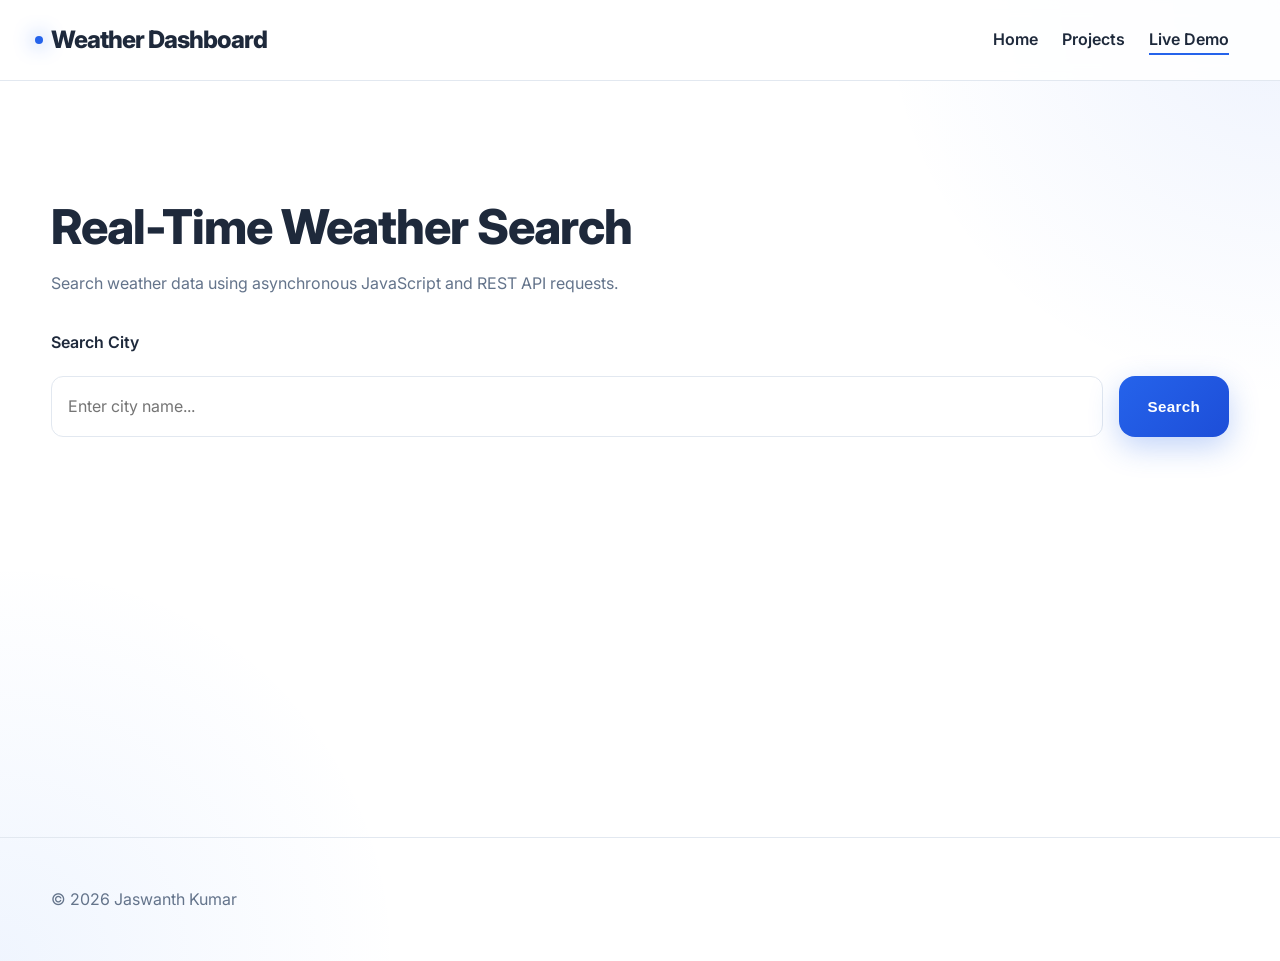
<file: portfolio/weather-demo.html>
<!DOCTYPE html>
<html lang="en">

<head>
  <meta charset="UTF-8" />
  <meta
    name="viewport"
    content="width=device-width, initial-scale=1.0"
  />
  <title>
    Weather Dashboard | Live Demo
  </title>
  <meta
    name="description"
    content="Real-time weather dashboard using JavaScript Fetch API and asynchronous REST API integration."
  />

  <link
  rel="preconnect"
  href="https://fonts.googleapis.com"
/>

<link
  rel="preconnect"
  href="https://fonts.gstatic.com"
  crossorigin
/>

<link
  href="https://fonts.googleapis.com/css2?family=Inter:wght@400;500;600;700;800&display=swap"
  rel="stylesheet"
/>

<link rel="stylesheet" href="styles.css" />

</head>
<body>

  <a
    href="#main-content"
    class="skip-link"
  >
    Skip to main content
  </a>

  <header role="banner">
    <div class="container header-wrapper">
      <h1>
        Weather Dashboard
      </h1>
      <nav aria-label="Primary Navigation">
        <ul>
          <li>
            <a href="index.html">
              Home
            </a>
          </li>
          <li>
            <a href="projects.html">
              Projects
            </a>
          </li>
          <li>
            <a
              href="weather-demo.html"
              aria-current="page"
            >
              Live Demo
            </a>
          </li>
        </ul>
      </nav>

    </div>
  </header>

  <main id="main-content">
    <section class="container todo-section">
      <div class="section-heading">
        <h2>
          Real-Time Weather Search
        </h2>
        <p>
          Search weather data using asynchronous
          JavaScript and REST API requests.
        </p>
      </div>

      <form
        id="weather-form"
        class="todo-form"
      >
        <label for="city-input">
          Search City
        </label>
        <div class="todo-input-group">
          <input
            type="text"
            id="city-input"
            placeholder="Enter city name..."
            required
          />
          <button type="submit" class="button">
            Search
          </button>
        </div>
      </form>

      <section
        id="weather-result"
        class="projects-grid"
        aria-live="polite"
      ></section>
    </section>
  </main>

  <footer>
    <div class="container footer-wrapper">
      <p>
        © 2026 Jaswanth Kumar
      </p>
    </div>
  </footer>

  <script src="weather.js"></script>
</body>
</html>
</file>
<file: portfolio/styles.css>
:root {
  --primary: #2563eb;
  --secondary: #0f172a;
  --background: #ffffff;
  --surface: #f8fafc;
  --text: #1e293b;
  --muted: #64748b;
  --border: #e2e8f0;
  --success: #16a34a;
  --danger: #dc2626;
  --shadow:
    0 10px 30px rgba(0, 0, 0, 0.08);
  --radius: 16px;
  --container-width: 1200px;
  --transition: 0.3s ease;
}

@media (prefers-color-scheme: dark) {
  :root {
    --background: #020617;
    --surface: #0f172a;
    --text: #f8fafc;
    --muted: #94a3b8;
    --border: #1e293b;
    --shadow:
      0 10px 30px rgba(0, 0, 0, 0.4);
  }
}

*,
*::before,
*::after {
  box-sizing: border-box;
}

html {
  scroll-behavior: smooth;
}

body {
  margin: 0;
  font-family:
    "Inter",
    system-ui,
    sans-serif;
  line-height: 1.7;
  background: var(--background);
  color: var(--text);
  transition:
    background var(--transition),
    color var(--transition);
}



body {
  font-family:
    "Inter",
    sans-serif;
}

h1,
h2,
h3,
h4 {
  font-weight: 800;
  letter-spacing: -1px;
  line-height: 1.1;
}
p {
  color: var(--muted);
}
body {
  -webkit-font-smoothing: antialiased;
  text-rendering: optimizeLegibility;
}
.hero-content h2 {
  max-width: 700px;
}



.skip-link {
  position: absolute;
  top: -100px;
  left: 20px;
  background: var(--secondary);
  color: white;
  padding: 1rem;
  z-index: 999;
  border-radius: 10px;
  text-decoration: none;
}

.skip-link:focus {
  top: 20px;
}

:focus-visible {
  outline: 3px solid var(--primary);
  outline-offset: 4px;
}

.container {
  width: min(92%, var(--container-width));
  margin-inline: auto;
}

header {
  position: sticky;
  top: 0;
  z-index: 1000;
  background: rgba(255, 255, 255, 0.85);
  backdrop-filter: blur(10px);
  border-bottom: 1px solid var(--border);
}

@media (prefers-color-scheme: dark) {
  header {
    background: rgba(2, 6, 23, 0.8);
  }
}

.header-wrapper {
  display: flex;
  align-items: center;
  justify-content: space-between;
  min-height: 80px;
}

nav ul {
  display: flex;
  align-items: center;
  gap: 1.5rem;
  list-style: none;
  padding: 0;
  margin: 0;
}

nav a {
  text-decoration: none;
  color: var(--text);
  font-weight: 600;
  transition: color var(--transition);
}

nav a:hover,
nav a:focus-visible {
  color: var(--primary);
}

.hero {
  display: grid;
  grid-template-columns: repeat(2, 1fr);
  align-items: center;
  gap: 4rem;
  min-height: 90vh;
  padding-block: 5rem;
}

.hero-content h2 {
  font-size: clamp(2.5rem, 5vw, 5rem);
  line-height: 1.1;
  margin-bottom: 1rem;
}

.hero-content p {
  font-size: 1.15rem;
  color: var(--muted);
  max-width: 600px;
}
.hero-image img {
  width: 100%;
  display: block;
  border-radius: var(--radius);
  box-shadow: var(--shadow);
}

.hero-badge {
  display: inline-flex;
  align-items: center;
  padding:
    0.6rem 1rem;
  margin-bottom: 1.5rem;
  border-radius: 999px;
  background:
    rgba(37, 99, 235, 0.1);
  color: var(--primary);
  font-weight: 700;
  font-size: 0.9rem;
  border:
    1px solid rgba(37, 99, 235, 0.2);
}

.hero-content h2 {
  max-width: 700px;
  font-size:
    clamp(3rem, 7vw, 5.5rem);
  font-weight: 800;
  line-height: 1.05;
  letter-spacing: -2px;
}

.hero-content p {
  margin-top: 1.5rem;
  max-width: 650px;
  font-size: 1.1rem;
}

.hero-buttons {
  display: flex;
  gap: 1rem;
  margin-top: 2rem;
  flex-wrap: wrap;
}

.secondary-button {
  background: transparent;
  color: var(--text);
  border: 1px solid var(--border);
}

.tech-stack {
  display: flex;
  flex-wrap: wrap;
  gap: 0.8rem;
  margin-top: 2.5rem;
}

.tech-stack span {
  padding:
    0.6rem 1rem;
  border-radius: 999px;
  background: var(--surface);
  border: 1px solid var(--border);
  font-size: 0.9rem;
  font-weight: 600;
}

.hero-stats {
  display: grid;
  grid-template-columns:
    repeat(3, 1fr);
  gap: 1rem;
  margin-top: 2.5rem;
}

.stat-card {
  padding: 1.5rem;
  border-radius: 20px;
  background: var(--surface);
  border: 1px solid var(--border);
  text-align: center;
  box-shadow: var(--shadow);
}

.stat-card h3 {
  margin: 0;
  font-size: 2rem;
  color: var(--primary);
}

.stat-card p {
  margin-top: 0.5rem;
  font-size: 0.95rem;
  color: var(--muted);
}
.social-links {
  display: flex;
  gap: 1.5rem;
  margin-top: 2rem;
  flex-wrap: wrap;
}
.social-links a {
  color: var(--text);
  text-decoration: none;
  font-weight: 600;
  position: relative;
}
.social-links a::after {
  content: "";
  position: absolute;
  left: 0;
  bottom: -4px;
  width: 0;
  height: 2px;
  background: var(--primary);
  transition: 0.3s ease;
}

.social-links a:hover::after {
  width: 100%;
}

.hero-image img {
  border-radius: 28px;

  box-shadow:
    0 30px 60px rgba(0,0,0,0.15);

  transition:
    transform 0.5s ease;
}

.hero-image img:hover {
  transform:
    translateY(-10px);
}

/* MOBILE */
@media (max-width: 768px) {

  .hero-stats {
    grid-template-columns: 1fr;
  }

  .hero-buttons {
    flex-direction: column;
  }

  .social-links {
    justify-content: center;
  }

}
.button {
  position: relative;

  overflow: hidden;

  display: inline-flex;

  align-items: center;
  justify-content: center;

  gap: 0.7rem;

  padding:
    1rem 1.8rem;

  border: none;

  border-radius: 16px;

  background:
    linear-gradient(
      135deg,
      #2563eb,
      #1d4ed8
    );

  color: white;

  font-size: 0.95rem;

  font-weight: 700;

  letter-spacing: 0.3px;

  text-decoration: none;

  cursor: pointer;

  box-shadow:
    0 10px 30px rgba(37,99,235,0.28);

  transition:
    transform 0.35s ease,
    box-shadow 0.35s ease,
    opacity 0.35s ease;
}

/* GLOW EFFECT */
.button::before {
  content: "";

  position: absolute;

  inset: 0;

  background:
    linear-gradient(
      120deg,
      transparent,
      rgba(255,255,255,0.35),
      transparent
    );

  transform: translateX(-100%);

  transition:
    transform 0.7s ease;
}

/* HOVER */
.button:hover,
.button:focus-visible {

  transform:
    translateY(-4px);

  box-shadow:
    0 18px 40px rgba(37,99,235,0.35);

}

/* SHINE EFFECT */
.button:hover::before {
  transform: translateX(100%);
}

/* ACTIVE */
.button:active {
  transform:
    translateY(-1px);
}

.projects-grid {
  display: grid;
  grid-template-columns:
    repeat(auto-fit, minmax(320px, 1fr));
  gap: 2rem;
  margin-top: 3rem;
}

.card {
  position: relative;

  overflow: hidden;

  background:
    linear-gradient(
      145deg,
      rgba(255,255,255,0.9),
      rgba(255,255,255,0.7)
    );

  border: 1px solid rgba(255,255,255,0.15);

  backdrop-filter: blur(18px);

  border-radius: 24px;

  padding: 2rem;

  transition:
    transform 0.4s ease,
    box-shadow 0.4s ease;
}

.card:hover {
  transform:
    translateY(-10px);

  box-shadow:
    0 25px 60px rgba(37,99,235,0.2);
}

.card h3 {
  margin-top: 0;
}

.card-footer {
  display: flex;
  align-items: center;
  justify-content: space-between;
  margin-top: 2rem;
}

.about-layout {
  display: grid;
  grid-template-columns: 1fr 1fr;
  gap: 4rem;
  align-items: center;
  padding-block: 5rem;
}

.about-layout img {
  width: 100%;
  border-radius: var(--radius);
}

.contact-wrapper {
  display: grid;
  grid-template-columns: 1fr 1fr;
  gap: 3rem;
  padding-block: 5rem;
}

form {
  display: flex;
  flex-direction: column;
  gap: 1.25rem;
}

label {
  font-weight: 600;
}

input,
textarea {
  width: 100%;
  padding: 1rem;
  border-radius: 12px;
  border: 1px solid var(--border);
  background: var(--background);
  color: var(--text);
  font: inherit;
}

input:focus,
textarea:focus {
  border-color: var(--primary);
}

footer {
  border-top: 1px solid var(--border);
  margin-top: 5rem;
  padding-block: 2rem;
}

.footer-wrapper {
  display: flex;
  justify-content: space-between;
  align-items: center;
  flex-wrap: wrap;
  gap: 1rem;
}

@media (max-width: 992px) {
  .hero,
  .about-layout,
  .contact-wrapper {
    grid-template-columns: 1fr;
  }
  .hero {
    text-align: center;
  }
  .hero-content p {
    margin-inline: auto;
  }
  .hero-image {
    order: -1;
  }
}
@media (max-width: 768px) {
  .header-wrapper {
    flex-direction: column;
    justify-content: center;
    padding-block: 1rem;
  }
  nav ul {
    flex-wrap: wrap;
    justify-content: center;
  }
  .hero {
    min-height: auto;
    padding-block: 4rem;
  }
  .hero-content h2 {
    font-size: 2.8rem;
  }
  .projects-grid {
    grid-template-columns: 1fr;
  }
  .card {
    padding: 1.5rem;
  }
  .footer-wrapper {
    text-align: center;
    justify-content: center;
  }
}

@media (max-width: 480px) {

  body {
    font-size: 0.95rem;
  }

  .button {
    width: 100%;
  }

  .hero-content h2 {
    font-size: 2.2rem;
  }
}

.todo-section {
  padding-block: 5rem;
}

.section-heading {
  margin-bottom: 2rem;
}

.section-heading h2 {
  font-size: clamp(2rem, 4vw, 3rem);
  margin-bottom: 1rem;
}

.section-heading p {
  color: var(--muted);
  max-width: 700px;
}

.todo-form {
  margin-bottom: 2rem;
}

.todo-input-group {
  display: flex;
  gap: 1rem;
}

.todo-input-group input {
  flex: 1;
}

.filters {
  display: flex;
  gap: 1rem;
  margin-bottom: 2rem;
  flex-wrap: wrap;
}

.filter-btn {
  position: relative;

  overflow: hidden;

  padding:
    0.9rem 1.4rem;

  border-radius: 14px;

  border:
    1px solid rgba(255,255,255,0.08);

  background:
    rgba(15,23,42,0.75);

  color: #f8fafc;

  font-weight: 700;

  cursor: pointer;

  backdrop-filter: blur(14px);

  transition:
    transform 0.3s ease,
    background 0.3s ease,
    box-shadow 0.3s ease;
}

.filter-btn:hover {
  transform:
    translateY(-3px);

  background:
    rgba(37,99,235,0.18);

  box-shadow:
    0 10px 25px rgba(37,99,235,0.2);
}

.filter-btn.active {
  background:
    linear-gradient(
      135deg,
      #2563eb,
      #1d4ed8
    );

  color: white;

  box-shadow:
    0 10px 25px rgba(37,99,235,0.3);
}

.task-list {
  list-style: none;
  padding: 0;
  margin: 0;
  display: grid;
  gap: 1rem;
}

.task-item {
  display: flex;
  align-items: center;
  justify-content: space-between;
  gap: 1rem;
  padding: 1.2rem;
  background: var(--surface);
  border: 1px solid var(--border);
  border-radius: var(--radius);
  box-shadow: var(--shadow);
}

.task-content {
  display: flex;
  align-items: center;
  gap: 1rem;

  flex: 1;
}
.task-content input[type="checkbox"] {
  width: 20px;
  height: 20px;
}
.task-text.completed {
  text-decoration: line-through;
  opacity: 0.6;
}
.task-actions {
  display: flex;
  gap: 0.7rem;
}

.edit-btn,
.delete-btn {
  border: none;
  padding: 0.7rem 1rem;
  border-radius: 10px;
  cursor: pointer;
  font-weight: 600;
  transition: 0.3s ease;
}
.edit-btn {
  background: var(--primary);
  color: white;
}
.delete-btn {
  background: #ef4444;
  color: white;
}
.edit-btn:hover,
.delete-btn:hover {
  transform: translateY(-2px);
}

@media (max-width: 768px) {
  .todo-input-group {
    flex-direction: column;
  }
  .task-item {
    flex-direction: column;
    align-items: stretch;
  }
  .task-actions {
    width: 100%;
  }
  .task-actions button {
    flex: 1;
  }
}

/* =========================
NEW COMPONENTS
========================= */

.hero-buttons {
  display: flex;
  gap: 1rem;
  flex-wrap: wrap;

  margin-top: 2rem;
}

.secondary-button {
  background: transparent;
  color: var(--text);

  border: 1px solid var(--border);
}

.secondary-button:hover {
  background: var(--surface);
}

/* WEATHER CARD */
.weather-card {
  max-width: 500px;
}

/* RESPONSIVE */
@media (max-width: 768px) {

  .hero-buttons {
    flex-direction: column;
  }

}


.logo {
  font-size: 1.4rem;
  font-weight: 800;
  letter-spacing: 1px;
}

nav a {
  position: relative;
}

nav a::after {
  content: "";

  position: absolute;

  left: 0;
  bottom: -6px;

  width: 0;
  height: 2px;

  background: var(--primary);

  transition: 0.3s ease;
}

nav a:hover::after,
nav a[aria-current="page"]::after {
  width: 100%;
}

/* SERVICES */
.service-card {
  text-align: center;
}

.service-icon {
  width: 80px;
  height: 80px;

  display: grid;
  place-items: center;

  margin-inline: auto;
  margin-bottom: 1.5rem;

  border-radius: 24px;

  background:
    rgba(37, 99, 235, 0.1);

  font-size: 2rem;
}

.timeline-section {
  padding-block: 6rem;
}

.timeline {
  position: relative;
  margin-top: 4rem;
  padding-left: 2rem;
  border-left:
    2px solid var(--border);
}

.timeline-item {
  position: relative;
  margin-bottom: 3rem;
}

.timeline-dot {
  position: absolute;
  left: -2.75rem;
  top: 0.3rem;
  width: 18px;
  height: 18px;
  border-radius: 50%;
  background: var(--primary);
  border: 4px solid var(--background);
}

.timeline-content span {
  color: var(--primary);
  font-weight: 700;
  font-size: 0.9rem;
}

.timeline-content h3 {
  margin-top: 0.5rem;
}

/* METRICS */
.metrics-grid {
  display: grid;
  grid-template-columns:
    repeat(auto-fit, minmax(220px, 1fr));
  gap: 2rem;
  margin-top: 3rem;
}

.metric-card {
  padding: 2rem;
  border-radius: 24px;
  text-align: center;
  background: var(--surface);
  border: 1px solid var(--border);
  box-shadow: var(--shadow);
}

.metric-card h3 {
  font-size: 3rem;
  margin: 0;
  color: var(--primary);
}

/* TESTIMONIALS */
.testimonial-card {
  position: relative;
}
.testimonial-card p {
  font-size: 1.05rem;

  font-style: italic;
}
.testimonial-card h4 {
  margin-top: 1.5rem;

  color: var(--primary);
}
/* SECTION SPACING */
section {
  padding-block: 5rem;
}
/* MOBILE */
@media (max-width: 768px) {
  .timeline {
    padding-left: 1.5rem;
  }
  .timeline-dot {
    left: -2.2rem;
  }

}

.professional-contact {
  display: grid;

  grid-template-columns:
    1fr 1fr;

  gap: 4rem;

  align-items: start;
}

/* CONTACT INFO */
.contact-info h2 {
  font-size:
    clamp(2.5rem, 5vw, 4rem);

  line-height: 1.1;

  margin-top: 1rem;
}

.contact-info p {
  margin-top: 1.5rem;

  max-width: 600px;
}

/* CONTACT CARDS */
.contact-cards {
  display: grid;

  gap: 1.5rem;

  margin-top: 3rem;
}

.contact-card {
  display: flex;

  align-items: center;

  gap: 1.2rem;

  padding: 1.5rem;

  border-radius: 20px;

  background: var(--surface);

  border: 1px solid var(--border);

  box-shadow: var(--shadow);
}

.contact-icon {
  width: 65px;
  height: 65px;

  display: grid;
  place-items: center;

  border-radius: 18px;

  background:
    rgba(37, 99, 235, 0.1);

  font-size: 1.6rem;
}

.contact-card h3 {
  margin: 0;
}

.contact-card p {
  margin-top: 0.3rem;
}

/* SOCIALS */
.contact-socials {
  display: flex;

  gap: 1.5rem;

  margin-top: 2.5rem;

  flex-wrap: wrap;
}

.contact-socials a {
  text-decoration: none;

  color: var(--text);

  font-weight: 700;

  position: relative;
}

.contact-socials a::after {
  content: "";

  position: absolute;

  left: 0;
  bottom: -4px;

  width: 0;
  height: 2px;

  background: var(--primary);

  transition: 0.3s ease;
}

.contact-socials a:hover::after {
  width: 100%;
}

/* FORM */
.contact-form-wrapper {
  background: var(--surface);

  border: 1px solid var(--border);

  border-radius: 28px;

  padding: 2rem;

  box-shadow: var(--shadow);
}

.professional-form {
  display: flex;

  flex-direction: column;

  gap: 1.5rem;
}

.form-group {
  display: flex;

  flex-direction: column;
}

.form-group label {
  margin-bottom: 0.7rem;

  font-weight: 700;
}

.form-group input,
.form-group textarea {
  padding: 1rem 1.2rem;

  border-radius: 16px;

  border: 1px solid var(--border);

  background: var(--background);

  color: var(--text);

  transition:
    border-color 0.3s ease,
    transform 0.3s ease;
}

.form-group input:focus,
.form-group textarea:focus {
  border-color: var(--primary);

  transform: translateY(-2px);
}

/* MOBILE */
@media (max-width: 992px) {

  .professional-contact {
    grid-template-columns: 1fr;
  }

}

@media (max-width: 768px) {

  .contact-card {
    flex-direction: column;

    text-align: center;
  }

  .contact-socials {
    justify-content: center;
  }

}

/* GRADIENT BACKGROUND */
body {
  background:
    radial-gradient(
      circle at top right,
      rgba(37,99,235,0.08),
      transparent 25%
    ),
    radial-gradient(
      circle at bottom left,
      rgba(59,130,246,0.08),
      transparent 25%
    ),
    var(--background);
}

/* LOGO STYLE */
header h1 {
  position: relative;

  font-size: 1.5rem;

  font-weight: 800;

  letter-spacing: -1px;
}

header h1::before {
  content: "";

  position: absolute;

  left: -16px;
  top: 50%;

  transform: translateY(-50%);

  width: 8px;
  height: 8px;

  border-radius: 50%;

  background: var(--primary);

  box-shadow:
    0 0 20px var(--primary);
}

/* INTRO SECTION */
.intro-section {
  display: grid;

  grid-template-columns:
    1.1fr 0.9fr;

  gap: 5rem;

  align-items: center;

  padding-block: 7rem;
}

/* LABEL */
.section-label {
  display: inline-flex;

  align-items: center;

  padding:
    0.6rem 1rem;

  border-radius: 999px;

  background:
    rgba(37,99,235,0.1);

  color: var(--primary);

  font-size: 0.9rem;

  font-weight: 700;

  margin-bottom: 1.5rem;
}

/* INTRO TYPOGRAPHY */
.intro-content h2 {
  font-size:
    clamp(2.5rem, 5vw, 4.5rem);

  line-height: 1.05;

  letter-spacing: -2px;

  max-width: 700px;
}

.intro-content p {
  margin-top: 1.5rem;

  max-width: 650px;

  font-size: 1.05rem;
}

/* DETAILS */
.intro-details {
  display: grid;

  grid-template-columns:
    repeat(3, 1fr);

  gap: 1rem;

  margin-top: 3rem;
}

.detail-card {
  padding: 1.5rem;

  border-radius: 24px;

  background:
    linear-gradient(
      145deg,
      rgba(255,255,255,0.94),
      rgba(255,255,255,0.88)
    );

  backdrop-filter: blur(18px);

  border: 1px solid rgba(255,255,255,0.15);

  box-shadow: var(--shadow);
}

.detail-card h3 {
  margin: 0;

  font-size: 1rem;
}

.detail-card p {
  margin-top: 0.5rem;

  font-size: 0.95rem;
}

/* PROFILE CARD */
.intro-visual {
  position: relative;
}

.profile-card {
  position: relative;

  overflow: hidden;

  border-radius: 32px;

  background:
    linear-gradient(
      145deg,
      rgba(255,255,255,0.96),
      rgba(255,255,255,0.9)
    );

  backdrop-filter: blur(20px);

  border:
    1px solid rgba(255,255,255,0.15);

  box-shadow:
    0 30px 80px rgba(0,0,0,0.15);

  padding: 1.5rem;
}

.profile-image img {
  width: 100%;

  display: block;

  border-radius: 24px;
}

.profile-info {
  padding-top: 1.5rem;
}

.profile-info h3 {
  margin: 0;

  font-size: 1.5rem;
}

.profile-info p {
  margin-top: 0.5rem;

  color: var(--muted);
}

/* FLOATING BADGES */
.floating-badge {
  position: absolute;

  padding:
    0.8rem 1.2rem;

  border-radius: 999px;

  background:
   rgba(255,255,255,0.95);

  color: #0f172a;

  backdrop-filter: blur(14px);

  border:
    1px solid rgba(255,255,255,0.15);

  box-shadow: var(--shadow);

  font-weight: 700;

  animation:
    float 4s ease-in-out infinite;
}

.badge-one {
  top: 10%;
  left: -10%;
}

.badge-two {
  bottom: 15%;
  right: -10%;
}

.badge-three {
  top: 55%;
  left: -8%;
}

/* FLOAT ANIMATION */
@keyframes float {

  0%,
  100% {
    transform: translateY(0);
  }

  50% {
    transform: translateY(-10px);
  }

}

/* CONSISTENT SECTION SPACING */
section {
  padding-block: 6rem;
}

/* PROJECT IMAGE STYLE */
.card img {
  width: 100%;

  display: block;

  border-radius: 18px;

  margin-bottom: 1.5rem;
}

/* PREMIUM CARD LOOK */
.card {
  background:
    linear-gradient(
      145deg,
      rgba(255,255,255,0.94),
      rgba(255,255,255,0.88)
    );

  backdrop-filter: blur(18px);

  border:
    1px solid rgba(255,255,255,0.25);

  box-shadow:
    0 20px 50px rgba(0,0,0,0.08);
}

/* CARD TYPOGRAPHY */

.card h3 {
  color: #0f172a;

  font-size: 1.5rem;

  font-weight: 800;
}

.card p {
  color: #334155;

  line-height: 1.8;
}

.card span {
  color: #1e293b;

  font-weight: 700;
}

/* CARD TEXT */
.card h3 {
  color: #0f172a;

  font-size: 1.5rem;

  font-weight: 800;
}

.card p {
  color: #334155;

  line-height: 1.8;
}

.card span {
  color: #1e293b;

  font-weight: 700;
}
body.dark-theme .card {
  background:
    linear-gradient(
      145deg,
      rgba(15,23,42,0.9),
      rgba(15,23,42,0.75)
    );
}

body.dark-theme .card h3 {
  color: #f8fafc;
}

body.dark-theme .card p,
body.dark-theme .card span {
  color: #cbd5e1;
}

/* INTRO SECTION TEXT FIX */

.detail-card h3,
.profile-info h3 {
  color: #0f172a;

  font-weight: 800;
}

.detail-card p,
.profile-info p {
  color: #334155;

  font-weight: 600;
}

.floating-badge {
  color: #0f172a;

  font-weight: 700;
}

.project-card {
  overflow: hidden;
  padding: 0;
}
/* PROJECT IMAGE */
.project-image {
  position: relative;
}
.project-image img {
  width: 100%;
  height: 240px;
  object-fit: cover;
  display: block;
  transition:
    transform 0.5s ease;
}

.project-card:hover .project-image img {
  transform: scale(1.05);
}
/* STATUS BADGE */
.project-status {
  position: absolute;
  top: 1rem;
  left: 1rem;
  padding:
    0.5rem 1rem;
  border-radius: 999px;
  background:
    rgba(15,23,42,0.85);
  color: white;
  font-size: 0.85rem;
  font-weight: 700;
  backdrop-filter: blur(10px);
}
/* CONTENT */
.project-content {
  padding: 2rem;
}
/* PROJECT TEXT */
.project-content h3 {
  margin-top: 0;
  font-size: 1.7rem;
  color: #0f172a;
}
.project-content p {
  margin-top: 1rem;
  color: #475569;
  line-height: 1.8;
}
/* TECH STACK */
.project-tech {
  display: flex;
  gap: 0.8rem;
  flex-wrap: wrap;
  margin-top: 1.8rem;
}

.project-tech span {
  padding:
    0.55rem 1rem;
  border-radius: 999px;
  background:
    rgba(37,99,235,0.1);
  color: #1d4ed8;
  font-size: 0.9rem;
  font-weight: 700;
}

/* FOOTER */
.project-footer {
  display: flex;
  justify-content: space-between;
  align-items: center;
  margin-top: 2rem;
}
/* DARK MODE */
body.dark-theme .project-content h3 {
  color: #f8fafc;
}
body.dark-theme .project-content p {
  color: #cbd5e1;
}
body.dark-theme .project-tech span {
  background:
    rgba(37,99,235,0.2);

  color: #93c5fd;
}


/* =========================
ADD TO styles.css
ANIME DEMO STYLES
========================= */

.anime-toolbar {
  display: flex;

  justify-content: space-between;

  align-items: center;

  gap: 1.5rem;

  margin-bottom: 3rem;

  flex-wrap: wrap;
}

/* SEARCH */
#search-input {
  flex: 1;

  min-width: 280px;

  padding:
    1rem 1.2rem;

  border-radius: 16px;

  border: 1px solid var(--border);

  background: var(--surface);

  color: var(--text);
}

/* FILTERS */
.anime-filters {
  display: flex;

  gap: 1rem;

  flex-wrap: wrap;
}

/* CARD */
.anime-card {
  overflow: hidden;

  padding: 0;
}

.anime-card img {
  width: 100%;

  height: 260px;

  object-fit: cover;

  display: block;
}

.anime-content {
  padding: 2rem;
}

.anime-tag {
  display: inline-flex;

  padding:
    0.45rem 0.9rem;

  border-radius: 999px;

  background:
    rgba(37,99,235,0.1);

  color: var(--primary);

  font-size: 0.85rem;

  font-weight: 700;
}

.anime-content h3 {
  margin-top: 1.2rem;
}

.anime-content p {
  margin-top: 1rem;
}

.anime-footer {
  display: flex;

  justify-content: space-between;

  align-items: center;

  margin-top: 2rem;
}

/* MOBILE */
@media (max-width: 768px) {

  .anime-toolbar {
    flex-direction: column;
  }

  .anime-footer {
    flex-direction: column;

    gap: 1rem;
  }

}
</file>
